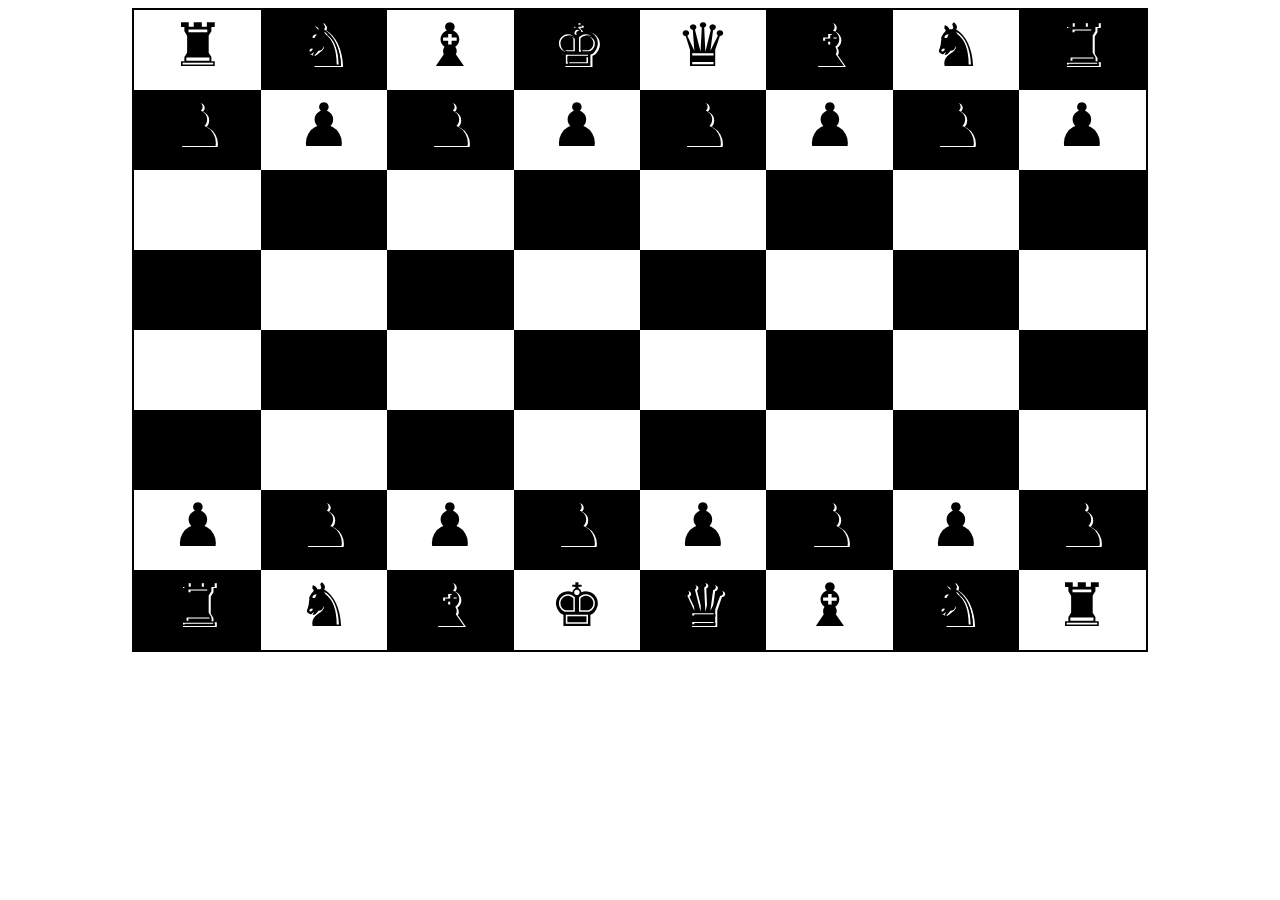
<file: index.html>
<!DOCTYPE html>
<html lang="en">
<head>
    <meta charset="UTF-8">
    <meta name="viewport" content="width=device-width, initial-scale=1.0">
    <title>CSS Level-3</title>
    <link rel="stylesheet" href="stylen.css">

</head>
<body>
    <div class="chessboard">
    <div class="w">&#9820;</div>
    <div class="b">&#9822;</div>
    <div class="w">&#9821;</div>
    <div class="b">&#9818;</div>
    <div class="w">&#9819;</div>
    <div class="b">&#9821;</div>
    <div class="w">&#9822;</div>
    <div class="b">&#9820;</div>

    <div class="b">&#9823;</div>
    <div class="w">&#9823;</div>
    <div class="b">&#9823;</div>
    <div class="w">&#9823;</div>
    <div class="b">&#9823;</div>
    <div class="w">&#9823;</div>
    <div class="b">&#9823;</div>
    <div class="w">&#9823;</div>

    <div class="w"></div>
    <div class="b"></div>
    <div class="w"></div>
    <div class="b"></div>
    <div class="w"></div>
    <div class="b"></div>
    <div class="w"></div>
    <div class="b"></div>

    <div class="b"></div>
    <div class="w"></div>
    <div class="b"></div>
    <div class="w"></div>
    <div class="b"></div>
    <div class="w"></div>
    <div class="b"></div>
    <div class="w"></div>

    <div class="w"></div>
    <div class="b"></div>
    <div class="w"></div>
    <div class="b"></div>
    <div class="w"></div>
    <div class="b"></div>
    <div class="w"></div>
    <div class="b"></div>

    <div class="b"></div>
    <div class="w"></div>
    <div class="b"></div>
    <div class="w"></div>
    <div class="b"></div>
    <div class="w"></div>
    <div class="b"></div>
    <div class="w"></div>

    <div class="w">&#9823;</div>
    <div class="b">&#9823;</div>
    <div class="w">&#9823;</div>
    <div class="b">&#9823;</div>
    <div class="w">&#9823;</div>
    <div class="b">&#9823;</div>
    <div class="w">&#9823;</div>
    <div class="b">&#9823;</div>

    <div class="b">&#9820;</div>
    <div class="w">&#9822;</div>
    <div class="b">&#9821;</div>
    <div class="w">&#9818;</div>
    <div class="b">&#9819;</div>
    <div class="w">&#9821;</div>
    <div class="b">&#9822;</div>
    <div class="w">&#9820;</div>
      </div>
     
</body>
</html>
</file>
<file: stylen.css>
body{
    display:flex;
    align-items:center;
    justify-content: center;
}
.chessboard {
    border:2px solid black;
    width: 80%; 
    height: 80%;
    display:flex;
    justify-content: center;
    flex-wrap: wrap;

    
  }
  .chessboard div{
    width:100%;
    height:80px;
    width:calc(100%/8);
    font-size:60px;
    text-align: center;
    text-shadow: 2px 1px white;
  
  }
  .w{
    background-color: white;
    width:100%;
    height:80px;
  }
  .b{
    background-color: black;
    width:100%;
    height:80px;
  }
</file>
